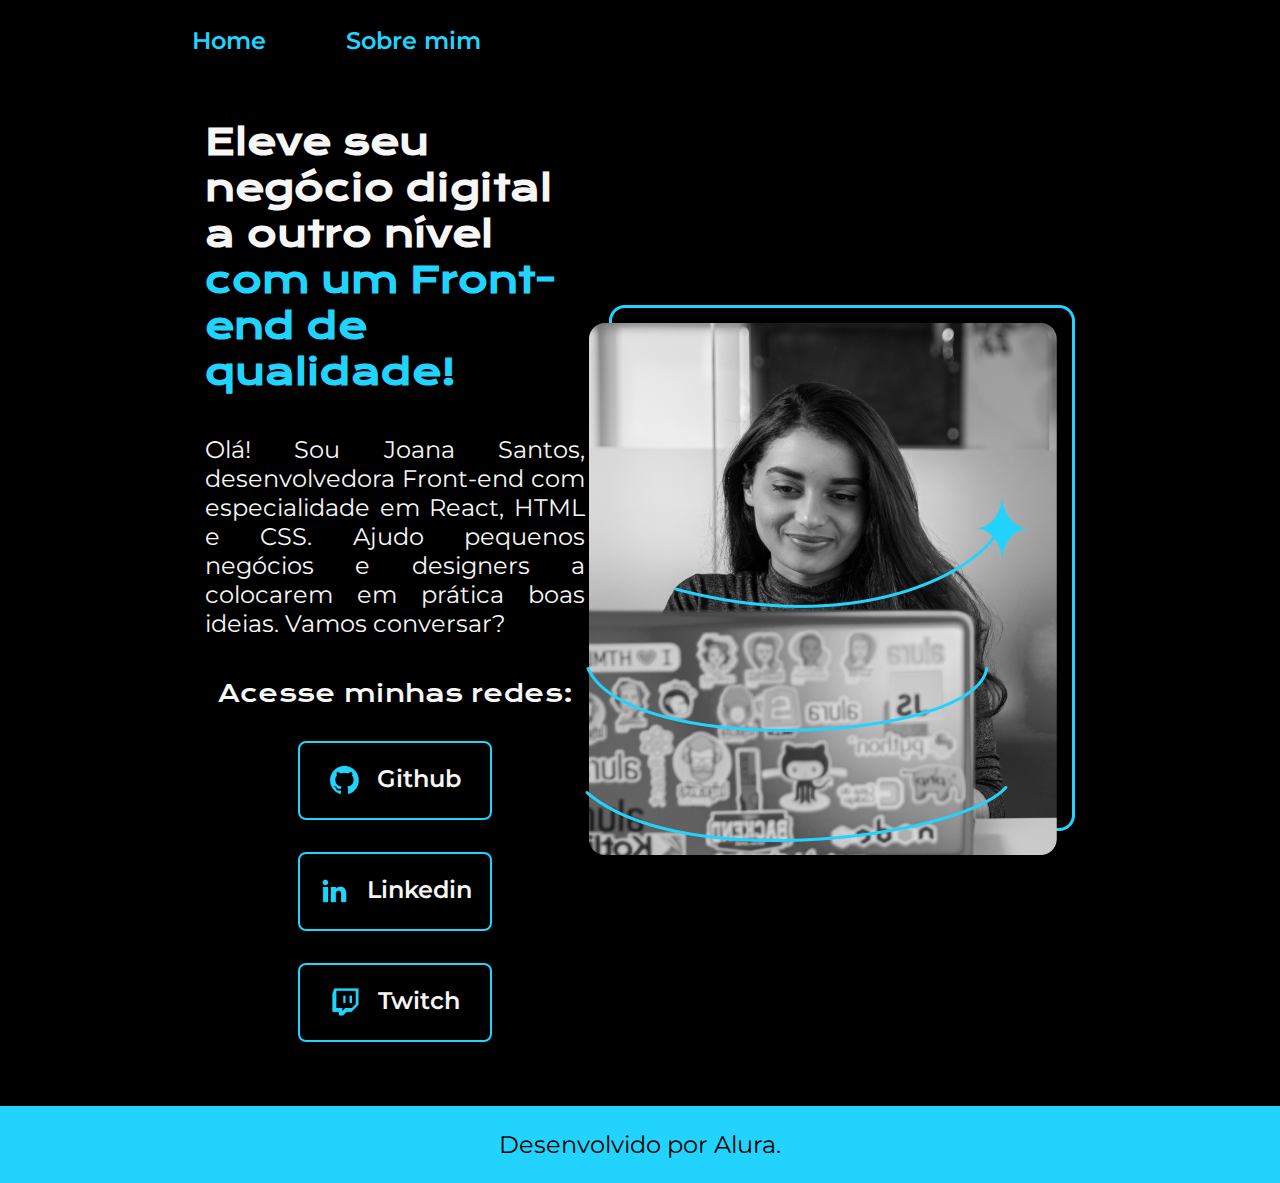
<file: index.html>
<!DOCTYPE html>
<html lang="pt-br">
<head>
    <meta charset="UTF-8">
    <meta http-equiv="X-UA-Compatible" content="IE=edge">
    <meta name="viewport" content="width=device-width, initial-scale=1.0">
    <title>Portifolio</title>
    <link rel="stylesheet" href="./styles/style.css">

</head>
<body>
    <header class="cabecalho">
        <nav class="cabecalho__menu">
            <a class="cabecalho__menu__links" href="index.html">Home</a>
            <a class="cabecalho__menu__links" href="about.html">Sobre mim</a>

        </nav>

    </header>
    <main class="apresentacao">
        <section class="apresentacao__conteudo">
            <h1 class="apresentacao__conteudo__titulo">Eleve seu negócio digital a outro nível <strong class="titulo-destaque">com um Front-end de qualidade!</strong></h1>
            <p class="apresentacao__conteudo__texto">Olá! Sou Joana Santos, desenvolvedora Front-end com especialidade em React, HTML e CSS. Ajudo pequenos negócios e designers a colocarem em prática boas ideias. Vamos conversar?</p>
            <div class="apresentacao__links">
                <h2 class="apresentacao__links__subtitulo">Acesse minhas redes:</h2>
                <!-- <a class="apresentacao__links__link" href="https://instagram.com/rafaballerini">Instagram</a> -->
                <a class="apresentacao__links__link" href="https://github.com/guilhermeonrails"> <img src="./assets/github.png" alt="simbolo github">Github</a>
                <a class="apresentacao__links__link" href="https://linkedin.com/in/rafaellaballerini"> <img src="./assets/linkedin.png" alt="simbolo linedin">Linkedin</a>
                <a class="apresentacao__links__link" href="https://twich.tv/guilimadev"> <img src="./assets/twitch.png" alt="simbolo Twitch">Twitch</a>
        </div>
        </section>
        <img class="apresentacao__imagem" src="./assets/Imagem.png" alt="foto da Joana programando">
        
    </main>
    <footer class="rodape">
        <p>Desenvolvido por Alura. </p>

    </footer>
</body>
</html>
</file>
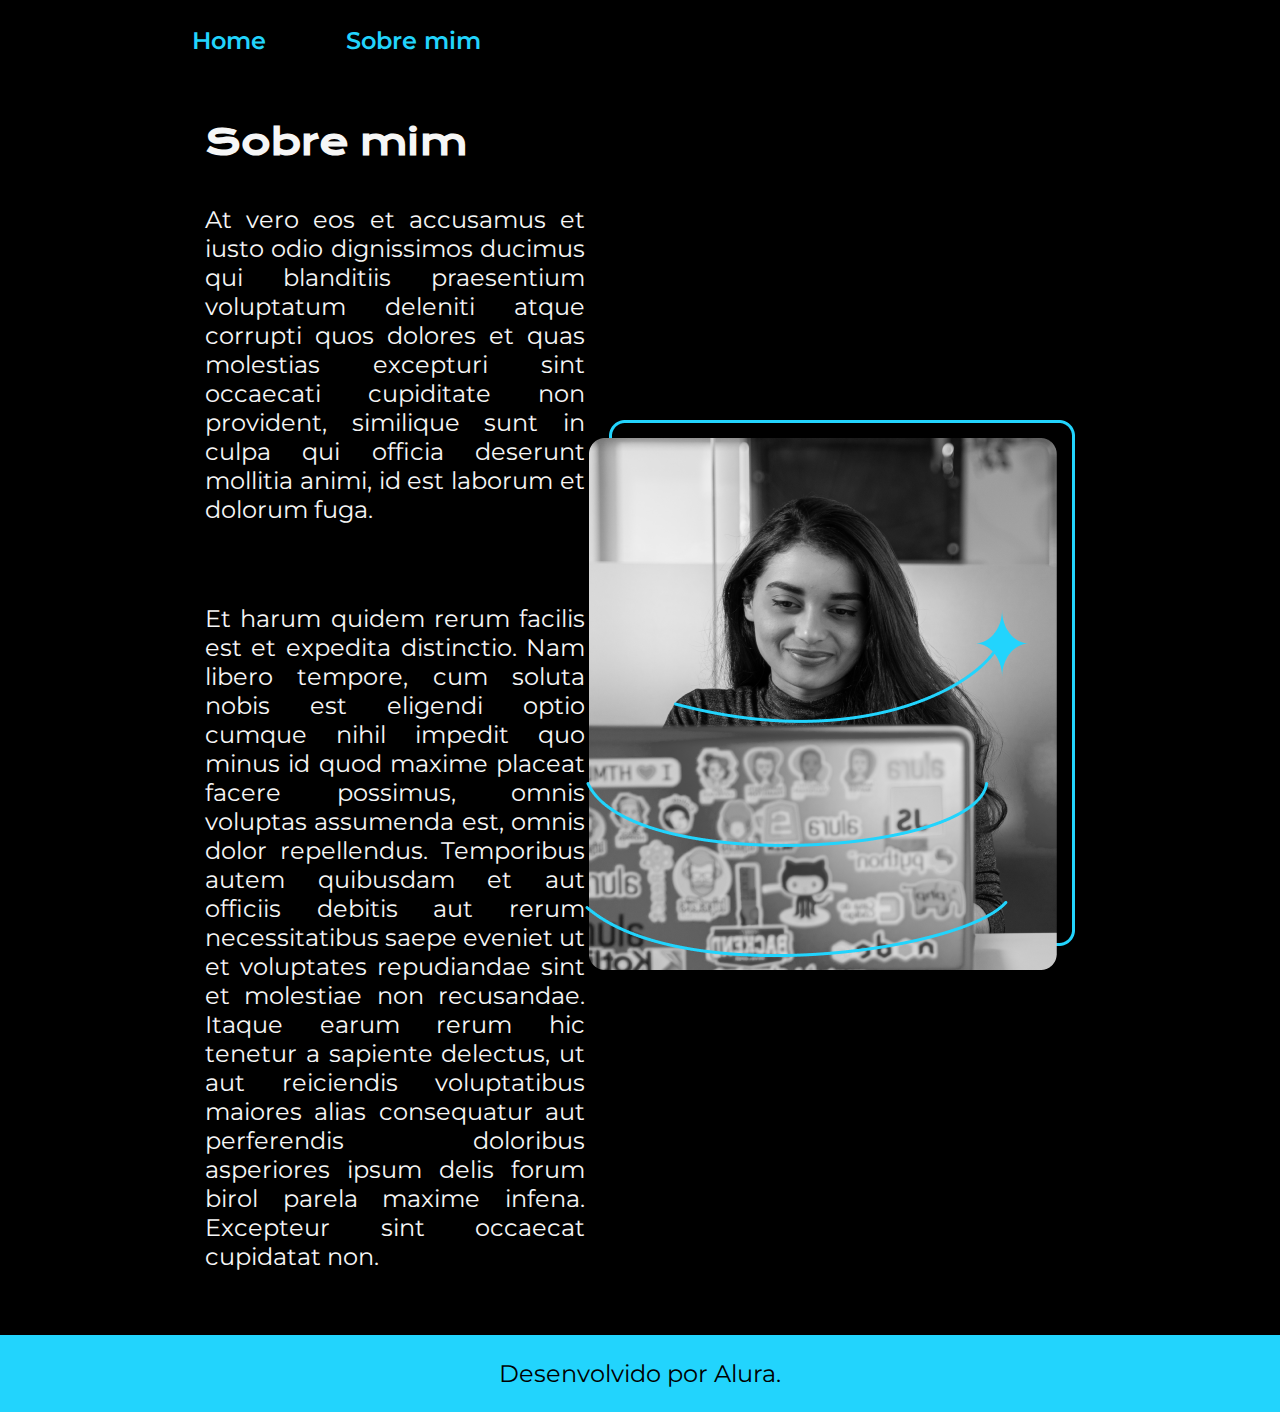
<file: about.html>
<!DOCTYPE html>
<html lang="pt-br">
<head>
    <meta charset="UTF-8">
    <meta http-equiv="X-UA-Compatible" content="IE=edge">
    <meta name="viewport" content="width=device-width, initial-scale=1.0">
    <title>Sobre mim</title>
    <link rel="stylesheet" href="/styles/style.css">
</head>
<body>
    <header class="cabecalho">
        <nav class="cabecalho__menu">
            <a class="cabecalho__menu__links" href="index.html">Home</a>
            <a class="cabecalho__menu__links" href="about.html">Sobre mim</a>

        </nav>
    </header>
    <main class="apresentacao">
        <section class="apresentacao__conteudo">
            <h1 class="apresentacao__conteudo__titulo">Sobre mim</h1>
            <p class="apresentacao__conteudo__texto">At vero eos et accusamus et iusto odio dignissimos ducimus qui blanditiis praesentium voluptatum deleniti atque corrupti quos dolores et quas molestias excepturi sint occaecati cupiditate non provident, similique sunt in culpa qui officia deserunt mollitia animi, id est laborum et dolorum fuga.</p></p>
            
            <p class="apresentacao__conteudo__texto">Et harum quidem rerum facilis est et expedita distinctio. Nam libero tempore, cum soluta nobis est eligendi optio cumque nihil impedit quo minus id quod maxime placeat facere possimus, omnis voluptas assumenda est, omnis dolor repellendus. Temporibus autem quibusdam et aut officiis debitis aut rerum necessitatibus saepe eveniet ut et voluptates repudiandae sint et molestiae non recusandae. Itaque earum rerum hic tenetur a sapiente delectus, ut aut reiciendis voluptatibus maiores alias consequatur aut perferendis doloribus asperiores ipsum delis forum birol parela maxime infena. Excepteur sint occaecat cupidatat non.</p>
        </section>
        <img src="/assets/Imagem.png" alt="Foto Joana programando">

    </main>
    <footer class="rodape">
        <p>Desenvolvido por Alura. </p>

    </footer>

</body>
</html>
</file>
<file: styles/style.css>
@import url('https://fonts.googleapis.com/css2?family=Krona+One&family=Montserrat:ital,wght@0,100..900;1,100..900&display=swap');

*{
    margin: 0;
    padding:0;

.apresentacao{
    display: flex;
    align-items: center;
    justify-content: space-between;
    padding: 5% 16%;

}
.apresentacao__conteudo{
    display:flex;
    width: 615px;
    flex-direction: column;
    gap: 40px;
    
}
.apresentacao__conteudo__titulo{
    font-size:36px ;
    font-family: "Krona One", sans-serif


}
.apresentacao__conteudo__texto{
    font-size:24px ;
    font-family: "Montserrat", sans-serif;
    text-align:justify ;

}
.apresentacao__links{
    display: flex;
    flex-direction: column;
    justify-content:space-between  ;
    align-items: center;
    gap: 32px;

}
.apresentacao__links__subtitulo{
    font-family: "Krona One", sans-serif;
    font-weight: 400;
    font-size: 24px;

}


.apresentacao__links__link{
    /* background-color: #22D4FD; */
    display: flex;
    justify-content: center;
    gap:16px;
    border:2px solid #22D4FD;
    width: 50%;
    text-align: center;
    border-radius: 8px;
    font-size: 24px;
    padding: 21.5px 0;
    text-decoration: none;
    color: #f6f6f6;
    font-family: "Montserrat", sans-serif;
    font-weight: 600;

}

}
body{
    background-color: black; /*  */
    /* height: 100vh; */
    box-sizing: border-box;
    color: #f6f6f6;
}

.titulo-destaque{
    color:#22D4FD;

}

.apresentacao__links__link:hover{
    background-color: #272727;
}

.rodape{
    color: black;
    background-color: #22D4FD;
    padding:24px;
    text-align: center;
    font-family: "Montserrat", sans-serif;
    font-size: 24px;
    font-weight: 400;
    
}

.cabecalho{
    
    padding: 2% 0 0 15% ;

}
.cabecalho__menu{
    display: flex ;
    gap:80px;

}
.cabecalho__menu__links{
    font-family:"Montserrat", sans-serif;
    font-size: 24px;
    font-weight:600;
    color:#22D4FD;
    text-decoration: none;
}
</file>
